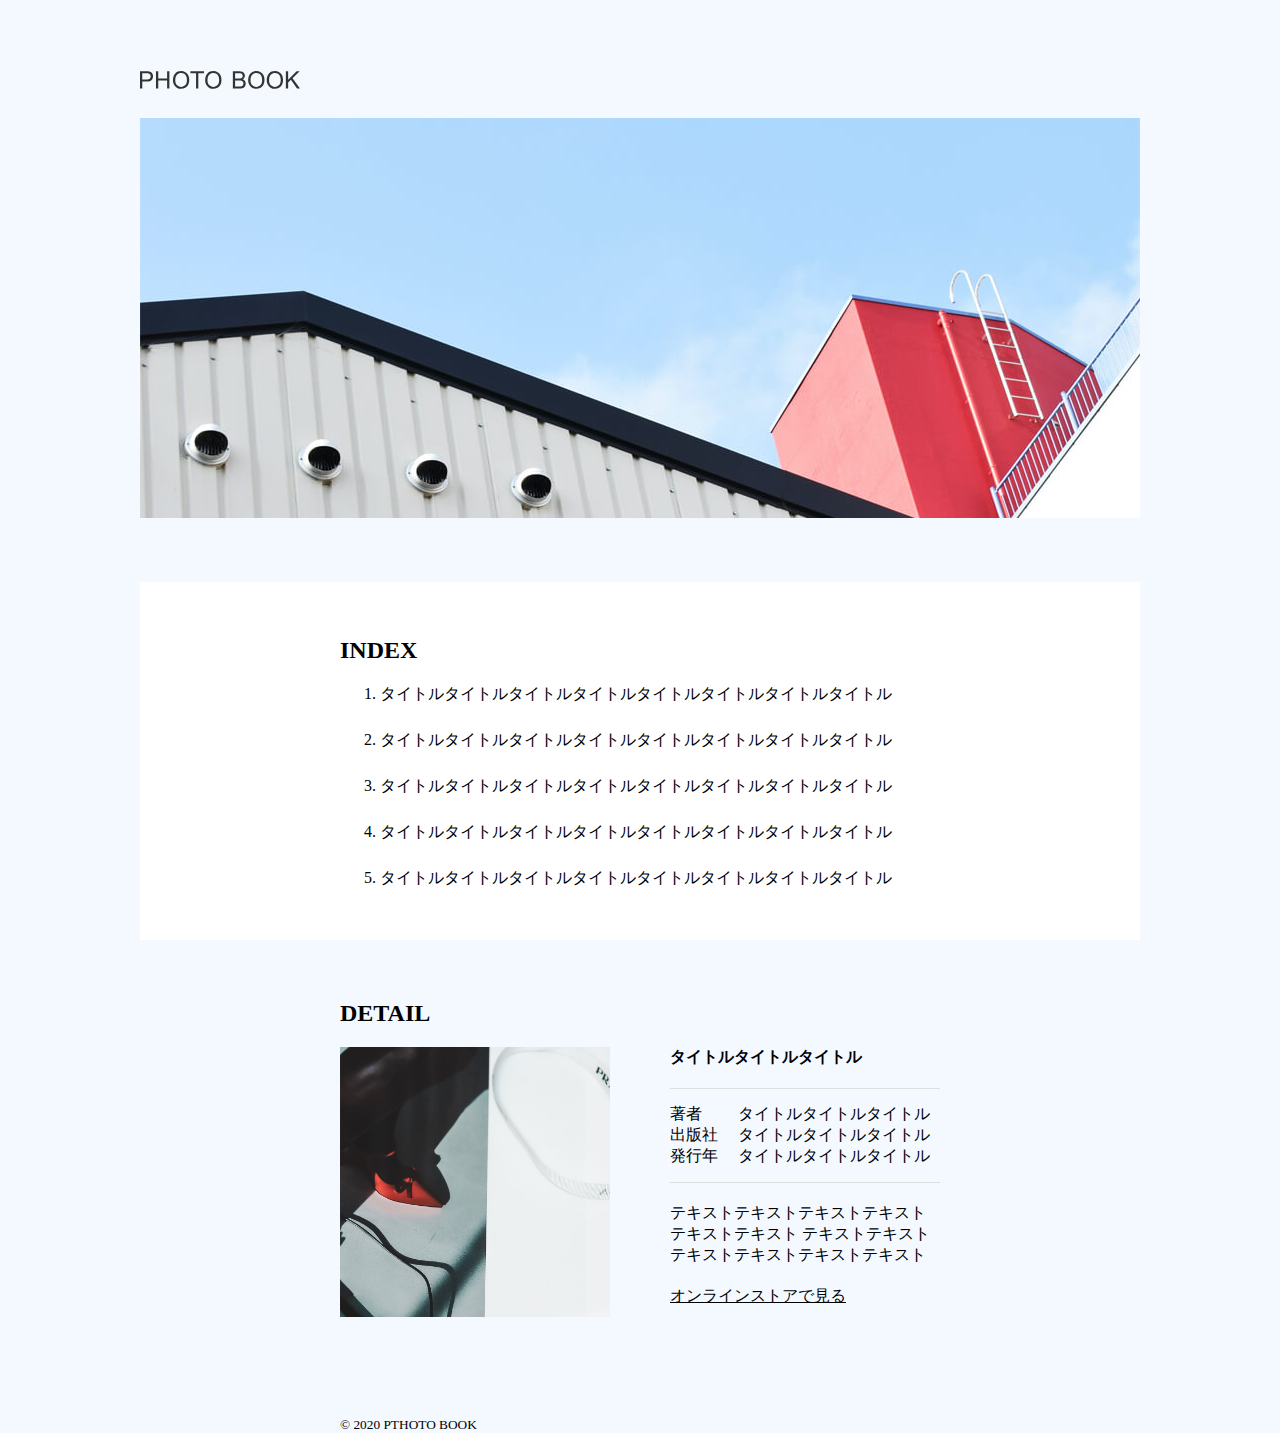
<file: Codejump_1/index.html>
<!DOCTYPE html>
<html>
    <head>
        <meta charset="utf-8">
        <title>Codejump_1</title>
        <link rel="stylesheet" href="stylesheet.css">
        <link rel="stylesheet" href="responsive.css">
    </head>
    <body>
        <div class="container">
            <header id="header">
                <h1 class="site_title">
                <a href="#"><img src="logo.svg" alt="PHOTO BOOK"></a>
                </h1>
            </header>
            <main>
                <div id="mainvisual"><img src="mainvisual.jpg"></div>
                <section id="index">
                    <div class="inner">
                        <h2 class="section_title">INDEX</h2>
                        <ol class="index_list">
                            <li>タイトルタイトルタイトルタイトルタイトルタイトルタイトルタイトル</li>
                            <li>タイトルタイトルタイトルタイトルタイトルタイトルタイトルタイトル</li>
                            <li>タイトルタイトルタイトルタイトルタイトルタイトルタイトルタイトル</li>
                            <li>タイトルタイトルタイトルタイトルタイトルタイトルタイトルタイトル</li>
                            <li>タイトルタイトルタイトルタイトルタイトルタイトルタイトルタイトル</li>
                        </ol>
                    </div>
                </section>
                <section id="detail">
                    <div class="inner">
                        <h2 class="section_title">DETAIL</h2>
                        <div class="content">
                            <img src="detail.jpg" alt="">
                            <div class="text">
                                <p class="title">タイトルタイトルタイトル</p>
                                <dl>
                                    <dt>著者</dt>
                                    <dd>タイトルタイトルタイトル</dd>
                                    <dt>出版社</dt>
                                    <dd>タイトルタイトルタイトル</dd>
                                    <dt>発行年</dt>
                                    <dd>タイトルタイトルタイトル</dd>
                                </dl>
                                <p>
                                    テキストテキストテキストテキストテキストテキスト
                                    テキストテキストテキストテキストテキストテキスト
                                </p>
                                <a href="#">オンラインストアで見る</a>
                            </div>
                        </div>
                    </div>
                </section>
            </main>
            <footer>
                <p class="inner">&copy; 2020 PTHOTO BOOK</p>
            </footer>
        </div>
    </body>
</html>
</file>
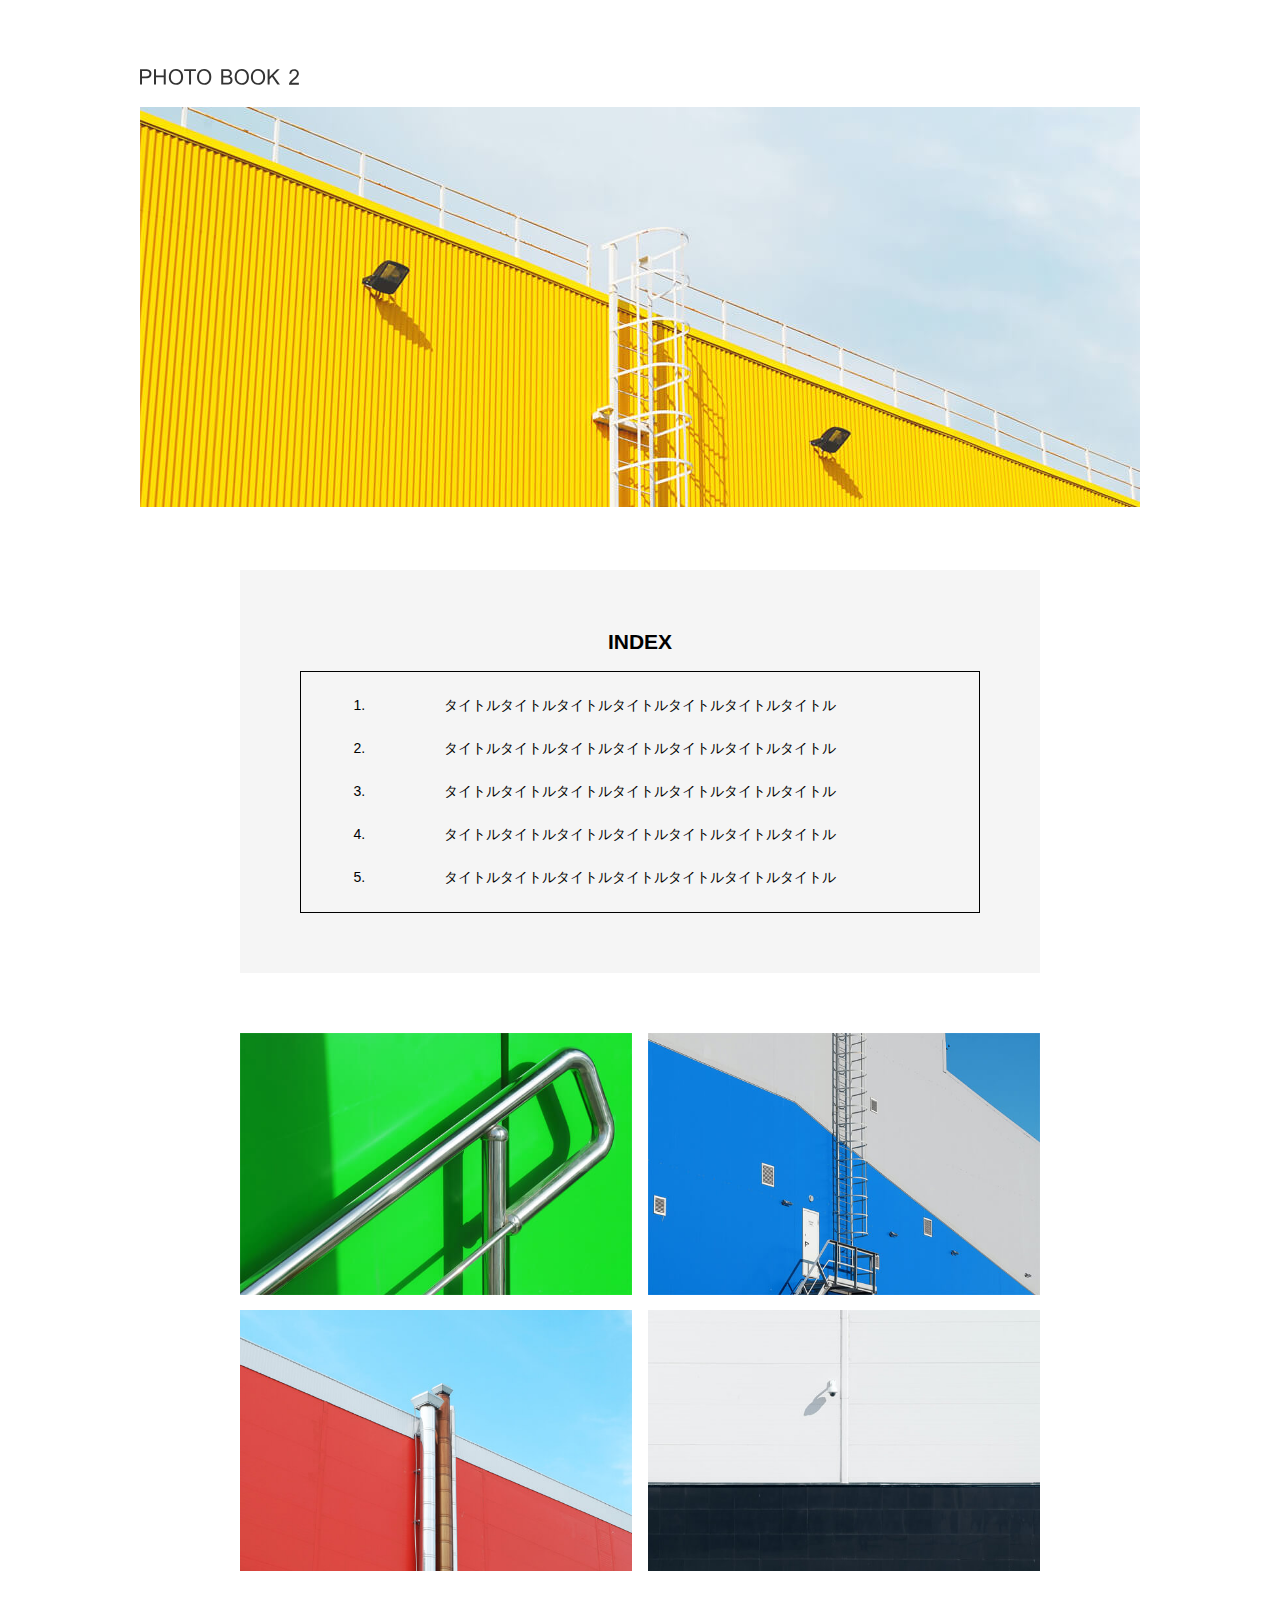
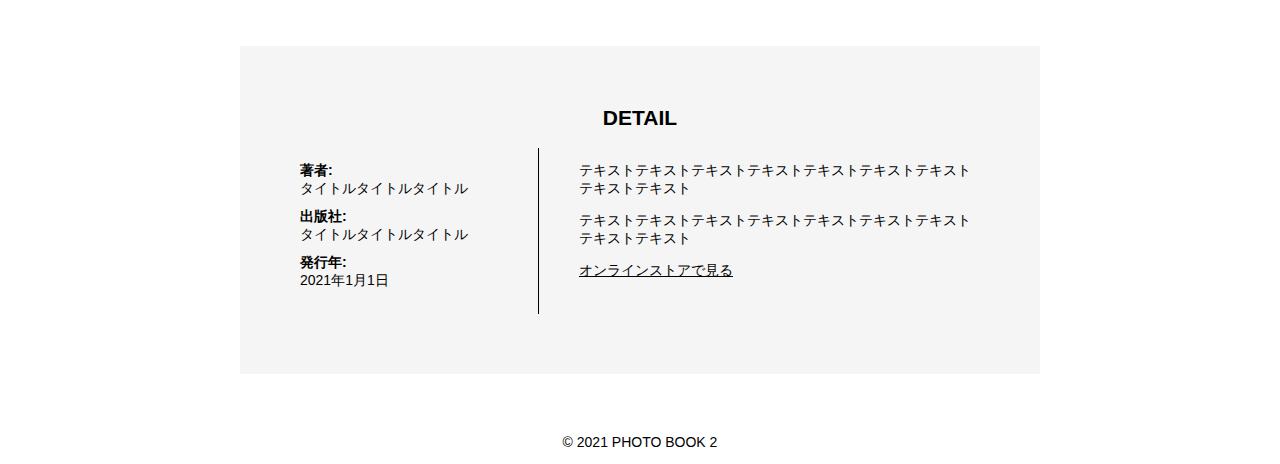
<file: Codejump_2/index.html>
<!DOCTYPE html>
<html>
    <head>
        <title>Codejump_2</title>
        <meta charset="utf-8">
        <link rel="stylesheet" href="stylesheet.css">
        <link rel="stylesheet" href="responsive.css">
    </head>
    <body>
        <container>
            <header>
                <h1 id="head"><img src="logo.svg" alt="PTHOTO BOOK2"></h1>
            </header>
            <main>
                <div id="mainvisual"><img src="mainvisual.jpg" alt=""></div>
                <div class="contents">
                    <section class="contents_item">
                        <h2 class="section_title">INDEX</h2>
                        <div id="index_list">
                            <ol>
                                <li>タイトルタイトルタイトルタイトルタイトルタイトルタイトル</li>
                                <li>タイトルタイトルタイトルタイトルタイトルタイトルタイトル</li>
                                <li>タイトルタイトルタイトルタイトルタイトルタイトルタイトル</li>
                                <li>タイトルタイトルタイトルタイトルタイトルタイトルタイトル</li>
                                <li>タイトルタイトルタイトルタイトルタイトルタイトルタイトル</li>
                            </ol>
                        </div>
                    </section>
                    <ul class="photos">
                        <li><img src="photo1.jpg"></li>
                        <li><img src="photo2.jpg"></li>
                        <li><img src="photo3.jpg"></li>
                        <li><img src="photo4.jpg"></li>
                    </ul>
                    <section class="contents_item">
                        <h2 class="section_title">DETAIL</h2>
                        <div class="detail_contents">
                            <dl>
                                <dt>著者:</dt><dd>タイトルタイトルタイトル</dd>
                                <dt>出版社:</dt><dd>タイトルタイトルタイトル</dd>
                                <dt>発行年:</dt><dd>2021年1月1日</dd>
                            </dl>
                            <div class="text">
                                <p>テキストテキストテキストテキストテキストテキストテキストテキストテキスト</p>
                                <p>テキストテキストテキストテキストテキストテキストテキストテキストテキスト</p>
                                <a href="#">オンラインストアで見る</a>
                            </div>
                        </div>
                    </section>
                </div>
            </main>
            <footer>
                <p>&copy; 2021 PHOTO BOOK 2</p>
            </footer>
        </container>
    </body>
</html>
</file>
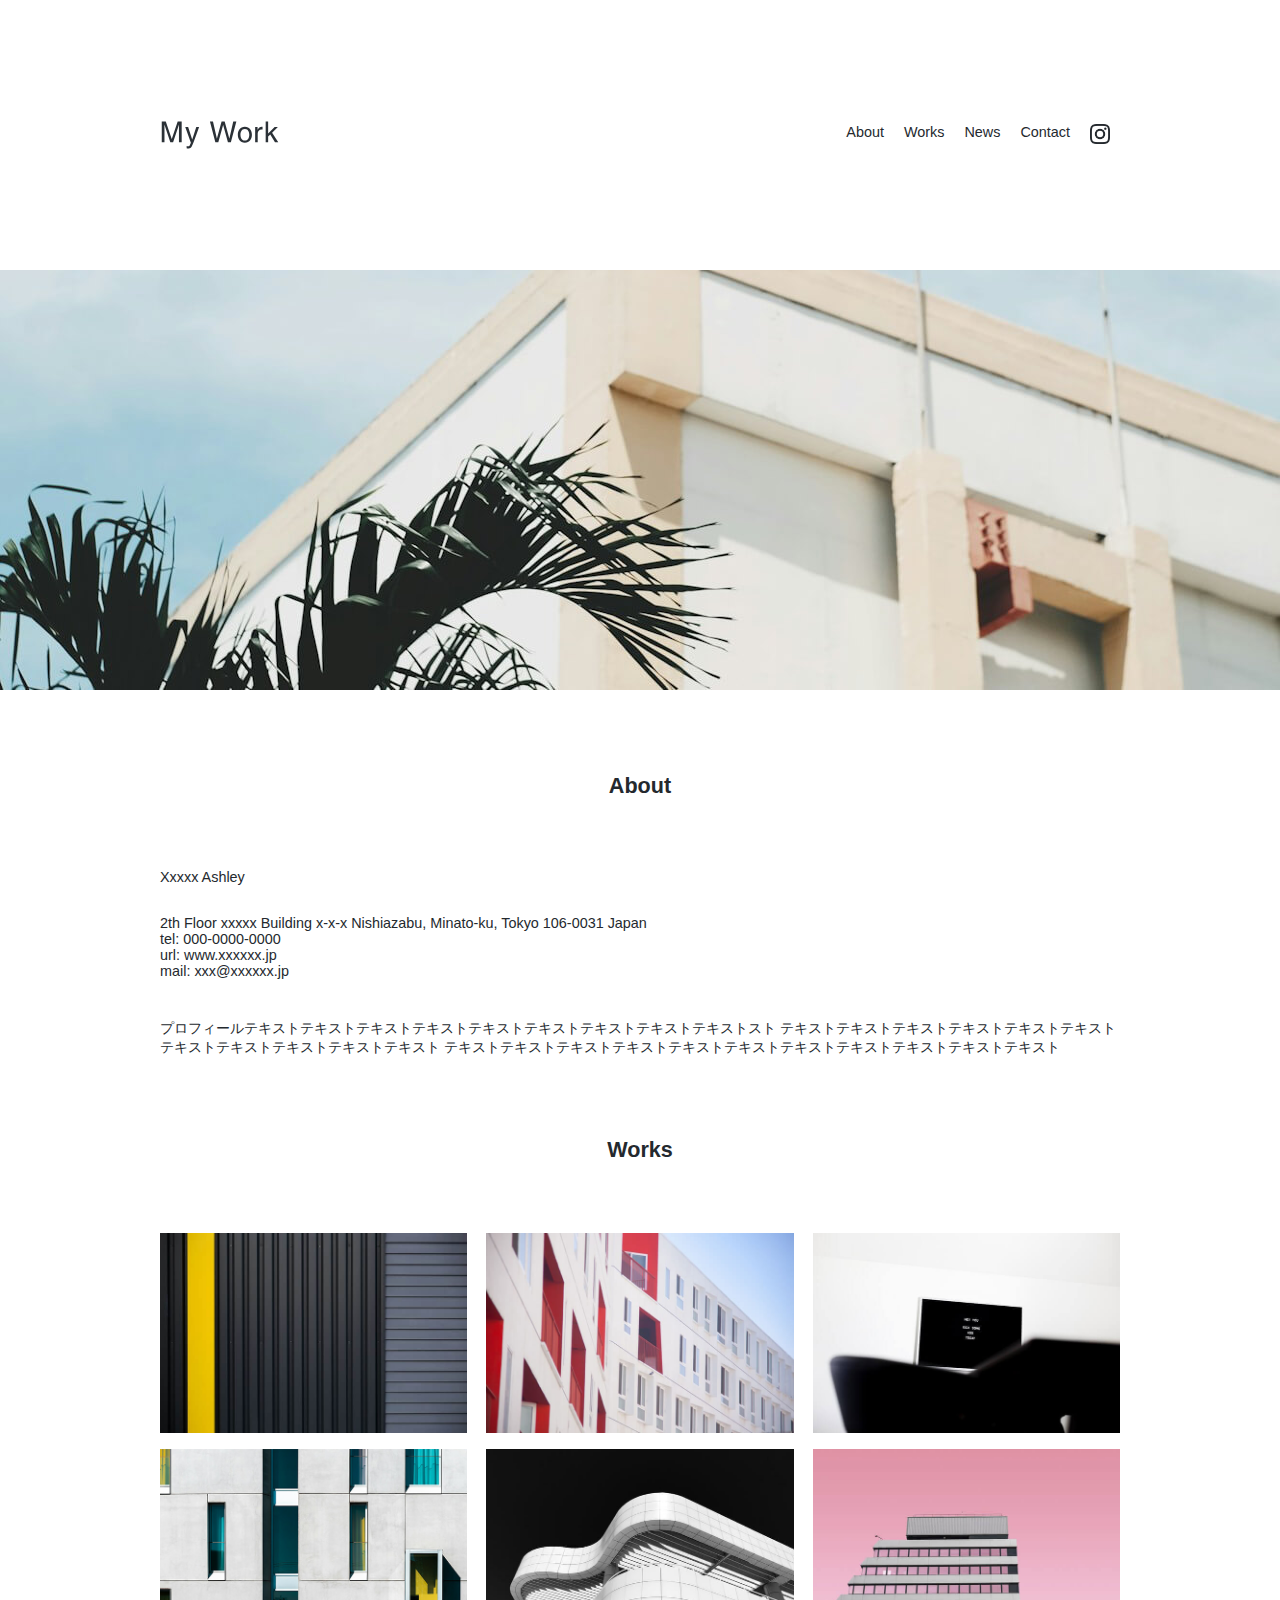
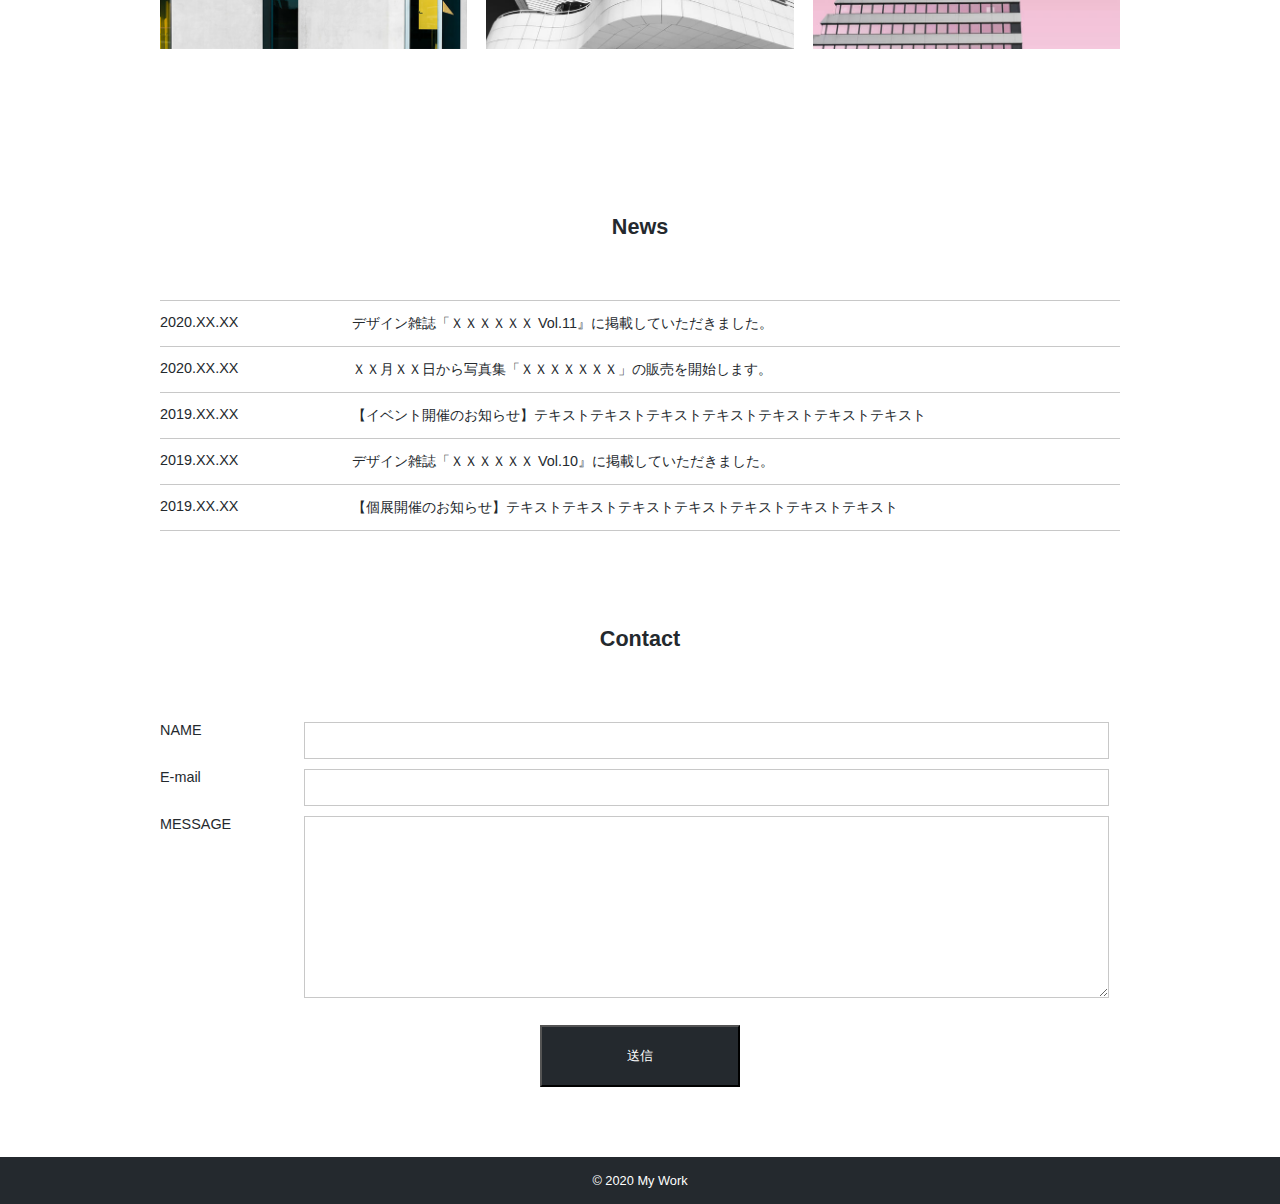
<file: Codejump_3/index.html>
<!DOCTYPE html>
<html>
    <head>
        <title>Codejump_3</title>
        <meta charset="utf-8">
        <meta name="viewport" content="width=device-width" />
        <link rel="stylesheet" href="stylesheet.css">
        <link rel="stylesheet" href="responsive.css">
    </head>
    <body>
        <header>
            <h1 id="head"><img src="logo.svg" alt="My Works"></h1>
            <nav id="contents_item">
                <ul>
                    <li>About</li>
                    <li>Works</li>
                    <li>News</li>
                    <li>Contact</li>
                    <li><img src="icon-instagram.png" alt="instagram" style="width: 20px; height:20px"></li>
                </ul>
            </nav>
        </header>
        <main>
            <div id="mainvisual"><img src="mainvisual-pc.jpg"></div>
            <section id="about" class="contents">
                <h2 class="section_title">About</h2>
                <ul>
                    <li id="company_name">Xxxxx Ashley</li>
                    <li>2th Floor xxxxx Building x-x-x Nishiazabu, Minato-ku, Tokyo 106-0031 Japan</li>
                    <li>tel: 000-0000-0000</li>
                    <li>url: www.xxxxxx.jp</li>
                    <li>mail: xxx@xxxxxx.jp</li>
                </ul>
                <p>プロフィールテキストテキストテキストテキストテキストテキストテキストテキストテキストスト テキストテキストテキストテキストテキストテキストテキストテキストテキストテキストテキスト テキストテキストテキストテキストテキストテキストテキストテキストテキストテキストテキスト</p>
            </section>
            <section id="works" class="contents">
                <h2 class="section_title">Works</h2>
                <ul>
                    <li><img src="works1.jpg" alt=""></li>
                    <li><img src="works2.jpg" alt=""></li>
                    <li><img src="works3.jpg" alt=""></li>
                    <li><img src="works4.jpg" alt=""></li>
                    <li><img src="works5.jpg" alt=""></li>
                    <li><img src="works6.jpg" alt=""></li>
                </ul>
            </section>
            <section id="news" class="contents">
                <h2 class="section_title">News</h2>
                <dl>
                    <dt>2020.XX.XX</dt>
                    <dd>デザイン雑誌「ＸＸＸＸＸＸ Vol.11』に掲載していただきました。</dd>
                    <dt>2020.XX.XX</dt>
                    <dd>ＸＸ月ＸＸ日から写真集「ＸＸＸＸＸＸＸ」の販売を開始します。</dd>
                    <dt>2019.XX.XX</dt>
                    <dd>【イベント開催のお知らせ】テキストテキストテキストテキストテキストテキストテキスト</dd>
                    <dt>2019.XX.XX</dt>
                    <dd>デザイン雑誌「ＸＸＸＸＸＸ Vol.10』に掲載していただきました。</dd>
                    <dt>2019.XX.XX</dt>
                    <dd>【個展開催のお知らせ】テキストテキストテキストテキストテキストテキストテキスト</dd>
                </dl>
            </section>
            <section id="contact" class="contents">
                <h2 class="section_title">Contact</h2>
                <form>
                    <dl>
                        <dt>NAME</dt>
                        <dd><input type="text" name="name"></dd>
                        <dt>E-mail</dt>
                        <dd><input type="email" name="email"></dd>
                        <dt>MESSAGE</dt>
                        <dd><textarea name="message"></textarea></dd>
                    </dl>
                    <div class="button"><input type="submit" value="送信"></div>
                </form>
            </section>
        </main>
        <footer>
            <p>&copy; 2020 My Work</p>
        </footer>
    </body>
</html>
</file>
<file: Codejump_1/stylesheet.css>
body{
    font-family: 'Meiryo';
    background-color: #F4F9FF;
    font-size: 0.875rem;
    font-size: 100%;
    padding: 0;
    margin: 0;
}

img{
    max-width: 100%;
}

.container{
    width: 1000px;
    margin: 0 auto;
}

.inner{
    max-width: 600px;
    margin: 0 auto;
}

#header{
    margin-top: 60px;
    margin-bottom: 15px;
}

#header .site_title img{
    line-height: 1px;
    width: 160px;
}

#header .site_title a{
    display: block;
}

.mainvisual {
    width: 100%;
}

#index{
    background-color: white;
    margin-top: 60px;
    padding: 35px;
}

#index .index_list li{
    margin-bottom: 25px;
}

#index .index_list li:last-child{
    margin-bottom: 0;
}

#detail{
    margin-top: 60px;
    margin-bottom: 100px;
}

#detail .content{
    display: flex;
    align-items: flex-start;
}

#detail .content img{
    width: 270px;
    margin-right: 60px;
}

#detail .content .title{
    font-weight: bold;
    margin-top: 0;
}

#detail .text dl{
    display: flex;
    flex-wrap: wrap;
    margin: 20px 0;
    padding: 15px 0;
    border-top: #DEDEDE solid 1px;
    border-bottom: #DEDEDE solid 1px;
}

#detail .text dt{
    width: 25%;
    box-sizing: border-box;
}

#detail .text dd{
    width: 75%;
    box-sizing: border-box;
    margin-left: 0;
}

#detail .text p{
    margin-bottom: 20px;
}

#detail .text a{
    color: black;
}

footer{
    font-size: smaller;
}
</file>
<file: Codejump_1/responsive.css>
@media screen and (max-width: 1024px) {
    *{
        max-width: 100%;
    }

    .inner{
        padding: 40px;
        margin: 0 auto;
    }

    #header{
        padding: 0 10px;
    }

    #mainvisual{
        padding: 0 10px;
    }

    #detail .content{
        flex-direction: column;
    }

    #detail .content img{
        width: 100%;
        margin: 0 0 25px;
    }

}
</file>
<file: Codejump_2/stylesheet.css>
body{
    font-family: 'Meiryo', sans-serif;
    font-size: 0.875rem;
    margin: 0;
    padding: 0;
    width: 1000px;
    margin: 0 auto;
}

img{
    max-width: 100%;
}

ul{
    list-style: none;
}
#head{
    margin-top: 60px;
    margin-bottom: 15px;
}

#head img{
    width: 160px;
}

#mainvisual{
    max-width: 100%;
}

.contents{
    width: 800px;
    margin: 0 auto;
}

.contents_item{
    background-color: #F5F5F5;
    margin: 60px 0;
    padding: 60px;
}

.section_title{
    margin-top: 0;
    text-align: center;
}

#index_list ol{
    border: black solid 1px;
    margin: 0 auto;
    text-align: center;
    padding: 0 10%;
}

#index_list li{
    padding-top: 25px;
}

#index_list li:last-child{
    padding-bottom: 25px;
}

.photos{
    display: flex;
    flex-wrap: wrap;
    justify-content: space-between;
    padding: 0;
}

.photos li{
    margin-bottom: 15px;
    width: 49%;
}

.photos img{
    object-fit: contain;
    vertical-align: bottom;
}

.detail_contents{
    display:flex;
    flex-wrap: wrap;
}

.detail_contents dl{
    width: 35%;
    box-sizing: border-box;
}

.detail_contents dt{
    font-weight: bold;
}

.detail_contents dd{
    margin-left: 0;
    margin-bottom: 10px;
}

.text{
    width: 65%;
    box-sizing: border-box;
    padding-left: 40px;
    border-left: black solid 1px;
}

.text a{
    color: black;
}

footer{
    text-align: center;
}
</file>
<file: Codejump_2/responsive.css>
@media screen and (max-width:1024px){
    body{
        width: 100%;
    }

    #head{
        padding: 0 20px;
    }
    .contents{
        width: 80%;
        margin: 0 auto;
    }

    .photos{
        flex-direction: column;
    }

    .photos li{
        width: 100%;
        text-align: center;
    }

    .detail_contents{
        flex-direction: column;
    }

    .text{
        border-left: none;
        width: 100%;
        border-top: black solid 1px;
        padding: 20px;
    }
}
</file>
<file: Codejump_3/stylesheet.css>
@charset "UTF-8";

html{
    font-size: 100%;
}

body{
    font-family: Meiryo, sans-serif;
    margin: 0;
    font-size: 0.9rem;
    color: #24292e;
}

a{
    text-decoration: none;
}

img{
    max-width: 100%;
}

li{
    list-style: none;
}

header{
    display: flex;
    align-items: center;
    height: 270px;
    justify-content: space-between;
    max-width: 960px;
    margin: 0 auto;
    padding: 0 4%;
}

#contents_item ul{
    display: flex;
}

#contents_item li{
    padding: 0 10px;
}

#contents_item li:hover{
    opacity: 0.7;
}

#mainvisual img{
    width: 100%;
    max-width: 1920px;
    height:420px;
    object-fit: cover;
}

.section_title{
    text-align: center;
    margin: 0;
}

.contents{
    max-width: 960px;
    margin: 0 auto;
    padding: 80px 4% 0 4%;
}

#about ul{
    padding: 40px 0;
    margin: 0;
}

#about p{
    margin: 0;
}

#company_name{
    padding: 30px 0;
}

#works ul{
    margin: 70px 0;
    display: flex;
    flex-wrap: wrap;
    justify-content: space-between;
    padding: 0;
}

#works li{
    width: 32%;
    margin-bottom: 1.3%;
}

#news dl{
    display: flex;
    flex-wrap: wrap;
    border-top: #C8C8C8 solid 1px;
    margin-top: 60px;
}

#news dt{
    width: 20%;
    padding: 13px 0;
    box-sizing: border-box;
    border-bottom: #C8C8C8 solid 1px;
}

#news dd{
    width: 80%;
    padding: 13px 0;
    box-sizing: border-box;
    margin: 0;
    border-bottom: #C8C8C8 solid 1px;
}

#contact form{
    margin: 70px 0;
}

#contact dl{
    display: flex;
    flex-wrap: wrap;
    padding: 0;
    width: 100%;
}

#contact dt{
    width: 15%;
    box-sizing: border-box;
}

#contact dd{
    width: 85%;
    margin-left: 0;
    margin-bottom: 10px;
}

#contact dd input, 
#contact dd textarea{
    width: 96%;
    border: #C8C8C8 solid 1px;
    padding: 10px;
}

#contact dd textarea{
    height: 10rem;
}

.button{
    text-align: center;
}

.button input{
    background-color: #24292e;
    color: white;
    padding: 20px 85px;
}

.button input:hover{
    color: #24292e;
    background-color: white;
}

footer{
    color:white;
    background-color: #24292e;
    text-align: center;
    padding: 3px 0;
    font-size: 0.8rem;
}
</file>
<file: Codejump_3/responsive.css>
@media screen and (max-width:600px) {
    body{
        width: 100%;
    }

    header{
        max-width: 100%;
        height: auto;
        flex-direction: column;
    }

    #contents_item ul{
        padding-left: 10px;
    }

    #works ul{
        flex-direction: column;
    }

    #works li{
        width: 100%;
    }

    #works ul{
        margin-bottom: 0;
    }

    #news dl{
        flex-direction: column;
    }

    #news dt{
        width: 100%;
        border-bottom: none;
        padding-bottom: 0;
    }

    #news dd{
        width: 100%;
        padding-top: 0;
    }

    #contact dl{
        flex-direction: column;
    }

    #contact dt{
        width: 100%;
    }

    #contact dd{
        width: 100%;
    }
}
</file>
